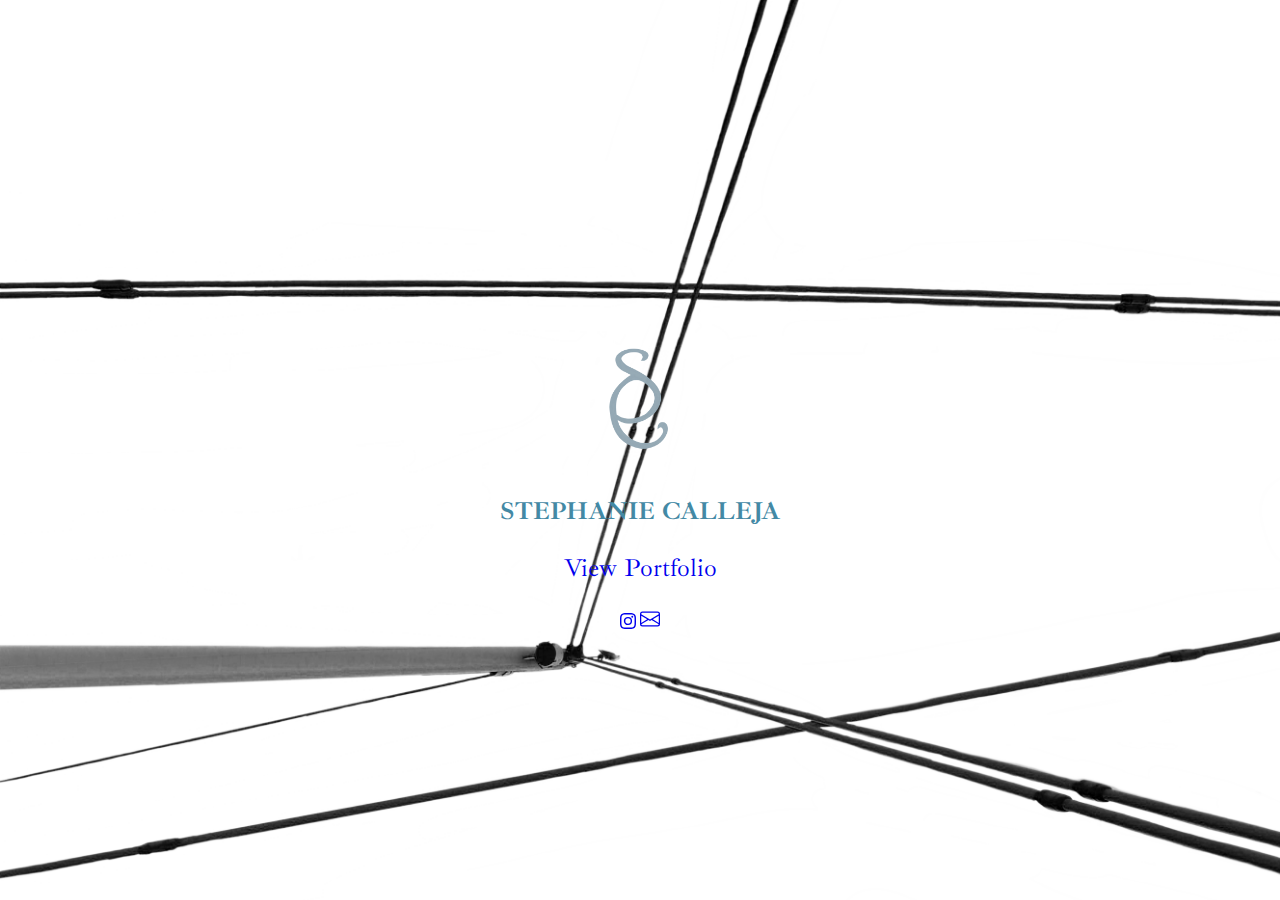
<file: index.html>
<!DOCTYPE html>
<html lang="en">

<head>
    <meta charset="UTF-8">
    <meta name="viewport" content="width=device-width, initial-scale=1.0">

    <title>Home Page</title>
    <link rel="icon" href="favicon.png">
    <link href="https://cdn.jsdelivr.net/npm/bootstrap@5.0.0-beta1/dist/css/bootstrap.min.css" rel="stylesheet"
        integrity="sha384-giJF6kkoqNQ00vy+HMDP7azOuL0xtbfIcaT9wjKHr8RbDVddVHyTfAAsrekwKmP1" crossorigin="anonymous">
    <link rel="preconnect" href="https://fonts.gstatic.com">
    <link href="https://fonts.googleapis.com/css2?family=Ibarra+Real+Nova&display=swap" rel="stylesheet">
    <link rel="stylesheet" href="index.css">

</head>

<body>
    <div class="container-fluid px-0">

        <div class="row align-items-center">
            <div class="centered">
                <img src="Portfolio logo.png" alt="Forest" style="width:35%">
                <h2>
                    <p style="text-align:center;">STEPHANIE CALLEJA </p>
                </h2>
                <p class="lead center-text">
                    <a href="illustration.html" class="btn btn-lg btn-dark fw-normal border-black bg-black">View
                        Portfolio</a>
                </p>
                <div class="buttons">
                    <a href="https://www.instagram.com/stephie.arts/"><svg
                            xmlns="https://www.instagram.com/stephie.arts/" width="16" style="text-align:center"
                            height="16" fill="currentColor" class=" bi bi-instagram" viewBox="0 0 16 16">
                            <path
                                d="M8 0C5.829 0 5.556.01 4.703.048 3.85.088 3.269.222 2.76.42a3.917 3.917 0 0 0-1.417.923A3.927 3.927 0 0 0 .42 2.76C.222 3.268.087 3.85.048 4.7.01 5.555 0 5.827 0 8.001c0 2.172.01 2.444.048 3.297.04.852.174 1.433.372 1.942.205.526.478.972.923 1.417.444.445.89.719 1.416.923.51.198 1.09.333 1.942.372C5.555 15.99 5.827 16 8 16s2.444-.01 3.298-.048c.851-.04 1.434-.174 1.943-.372a3.916 3.916 0 0 0 1.416-.923c.445-.445.718-.891.923-1.417.197-.509.332-1.09.372-1.942C15.99 10.445 16 10.173 16 8s-.01-2.445-.048-3.299c-.04-.851-.175-1.433-.372-1.941a3.926 3.926 0 0 0-.923-1.417A3.911 3.911 0 0 0 13.24.42c-.51-.198-1.092-.333-1.943-.372C10.443.01 10.172 0 7.998 0h.003zm-.717 1.442h.718c2.136 0 2.389.007 3.232.046.78.035 1.204.166 1.486.275.373.145.64.319.92.599.28.28.453.546.598.92.11.281.24.705.275 1.485.039.843.047 1.096.047 3.231s-.008 2.389-.047 3.232c-.035.78-.166 1.203-.275 1.485a2.47 2.47 0 0 1-.599.919c-.28.28-.546.453-.92.598-.28.11-.704.24-1.485.276-.843.038-1.096.047-3.232.047s-2.39-.009-3.233-.047c-.78-.036-1.203-.166-1.485-.276a2.478 2.478 0 0 1-.92-.598 2.48 2.48 0 0 1-.6-.92c-.109-.281-.24-.705-.275-1.485-.038-.843-.046-1.096-.046-3.233 0-2.136.008-2.388.046-3.231.036-.78.166-1.204.276-1.486.145-.373.319-.64.599-.92.28-.28.546-.453.92-.598.282-.11.705-.24 1.485-.276.738-.034 1.024-.044 2.515-.045v.002zm4.988 1.328a.96.96 0 1 0 0 1.92.96.96 0 0 0 0-1.92zm-4.27 1.122a4.109 4.109 0 1 0 0 8.217 4.109 4.109 0 0 0 0-8.217zm0 1.441a2.667 2.667 0 1 1 0 5.334 2.667 2.667 0 0 1 0-5.334z" />
                        </svg></a>

                    <a href="https://outlook.live.com/mail/0/inbox">

                        <svg xmlns="http://www.w3.org/2000/svg" width="20" height="20" fill="currentColor"
                            class=" bi-envelope" viewBox="0 0 16 16">
                            <path
                                d="M0 4a2 2 0 0 1 2-2h12a2 2 0 0 1 2 2v8a2 2 0 0 1-2 2H2a2 2 0 0 1-2-2V4zm2-1a1 1 0 0 0-1 1v.217l7 4.2 7-4.2V4a1 1 0 0 0-1-1H2zm13 2.383l-4.758 2.855L15 11.114v-5.73zm-.034 6.878L9.271 8.82 8 9.583 6.728 8.82l-5.694 3.44A1 1 0 0 0 2 13h12a1 1 0 0 0 .966-.739zM1 11.114l4.758-2.876L1 5.383v5.73z" />
                        </svg>

                    </a>
                </div>
            </div>
        </div>
    </div>




</body>

</html>
</file>
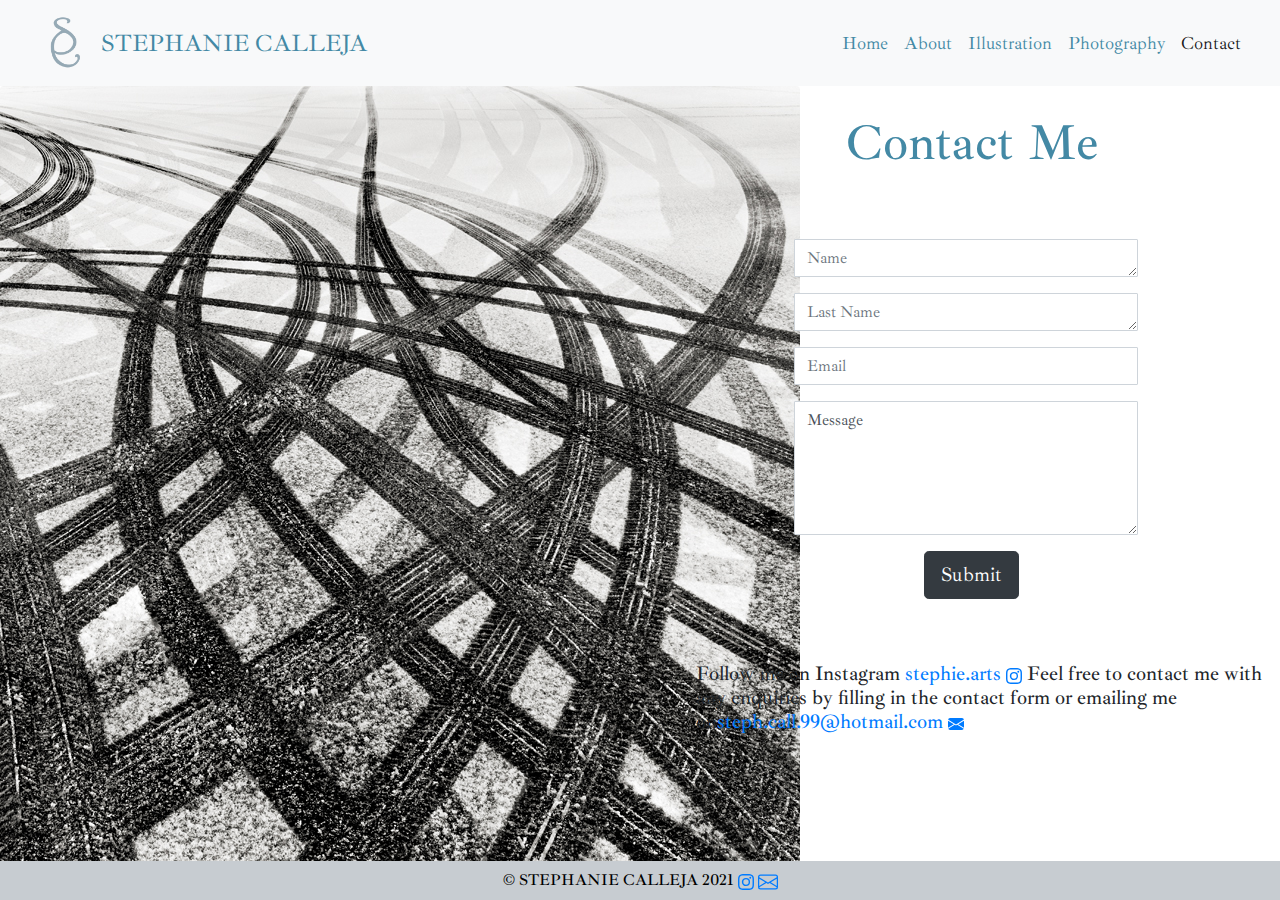
<file: contact.html>
<!DOCTYPE html>
<html lang="en">

<head>
    <meta charset="UTF-8">
    <meta name="viewport" content="width=device-width, initial-scale=1.0">
    <title>Contact Page</title>
    <link rel="icon" href="favicon.png">
    <link rel="stylesheet" href="https://stackpath.bootstrapcdn.com/bootstrap/4.3.1/css/bootstrap.min.css"
        integrity="sha384-ggOyR0iXCbMQv3Xipma34MD+dH/1fQ784/j6cY/iJTQUOhcWr7x9JvoRxT2MZw1T" crossorigin="anonymous">
    <link href="contact.css" rel="stylesheet" type="text/css">
    <link rel="preconnect" href="https://fonts.gstatic.com">
    <link href="https://fonts.googleapis.com/css2?family=Ibarra+Real+Nova&display=swap" rel="stylesheet">

    <script src="https://ajax.googleapis.com/ajax/libs/jquery/3.4.1/jquery.min.js"></script>
    <script src="https://cdnjs.cloudflare.com/ajax/libs/popper.js/1.16.0/umd/popper.min.js"></script>
    <script src="https://maxcdn.bootstrapcdn.com/bootstrap/4.4.1/js/bootstrap.min.js"></script>
</head>


<body>

    <!--sticky top-->
    <div class="sticky-top">
        <nav class="navbar navbar-expand-lg navbar-light bg-light navbar-expand-md">
            <div class="container-fluid">
                <img src="Photo20.png" height="70" alt="my logo">
                <a class="navbar-brand" id="header" href="#">STEPHANIE CALLEJA</a>
                <button class="navbar-toggler" type="button" data-toggle="collapse" data-target="#navbarNav"
                    aria-controls="navbarNav" aria-expanded="false" aria-label="Toggle navigation">
                    <span class="navbar-toggler-icon"></span>
                </button>
                <div class="collapse navbar-collapse justify-content-end" id="navbarNav">
                    <ul class="navbar-nav">
                        <li class="nav-item">
                            <a class="nav-link" href="index.html">Home</a>
                        </li>
                        <li class="nav-item">
                            <a class="nav-link" href="about.html">About</a>
                        </li>


                        <li class="nav-item">
                            <a class="nav-link" href="illustration.html">Illustration</a>
                        </li>
                        <li class="nav-item">
                            <a class="nav-link" href="photography.html">Photography
                            </a>
                        </li>

                        <li class="nav-item">
                            <a class="nav-link active" aria-current="page" href="contact.html">Contact</a>
                        </li>
                    </ul>
                </div>
            </div>
        </nav>
    </div>




    <div class="container-fluid px-0">

        <div class="row align-items-center">


            <div class="col-md-6 pr-0 order-2 order-md-1">

                <div class="center">
                    <img src="Contact.jpg" class="rounded float-start" alt="IMG 1">

                </div>



            </div>
            <div class="col-md-6 justify-content-center align-items-center pl-0 order-1 order-md-2">
                <div class="pl-3">


                    <h1 style="text-align:center;">Contact Me </h1>


                    <div class="group">
                        <form>

                            <div class="form-group">
                                <textarea class="form-control" rows="1" placeholder="Name" required></textarea>
                            </div>
                            <div class="form-group">
                                <textarea class="form-control" rows="1" placeholder="Last Name" required></textarea>
                            </div>
                            <div class="form-group">

                                <input type="Email" class="form-control" placeholder="Email" required>
                            </div>

                            <div class="form-group">
                                <textarea class="form-control" id="FormControlTextarea3" required rows="5"
                                    placeholder="Message" required>Message</textarea>
                            </div>

                            <div class="button">
                                <input type="submit" class="btn btn-lg btn-dark fw-bold border-black bg-black">
                            </div>

                        </form>
                    </div>


                </div>

                <div class="insta">

                    <h5>
                        Follow me on Instagram <a href="https://www.instagram.com/stephie.arts/">stephie.arts
                            <svg xmlns="http://www.w3.org/2000/svg" width="16" style="text-align:center" height="16"
                                fill="currentColor" class=" bi bi-instagram" viewBox="0 0 16 16">
                                <path
                                    d="M8 0C5.829 0 5.556.01 4.703.048 3.85.088 3.269.222 2.76.42a3.917 3.917 0 0 0-1.417.923A3.927 3.927 0 0 0 .42 2.76C.222 3.268.087 3.85.048 4.7.01 5.555 0 5.827 0 8.001c0 2.172.01 2.444.048 3.297.04.852.174 1.433.372 1.942.205.526.478.972.923 1.417.444.445.89.719 1.416.923.51.198 1.09.333 1.942.372C5.555 15.99 5.827 16 8 16s2.444-.01 3.298-.048c.851-.04 1.434-.174 1.943-.372a3.916 3.916 0 0 0 1.416-.923c.445-.445.718-.891.923-1.417.197-.509.332-1.09.372-1.942C15.99 10.445 16 10.173 16 8s-.01-2.445-.048-3.299c-.04-.851-.175-1.433-.372-1.941a3.926 3.926 0 0 0-.923-1.417A3.911 3.911 0 0 0 13.24.42c-.51-.198-1.092-.333-1.943-.372C10.443.01 10.172 0 7.998 0h.003zm-.717 1.442h.718c2.136 0 2.389.007 3.232.046.78.035 1.204.166 1.486.275.373.145.64.319.92.599.28.28.453.546.598.92.11.281.24.705.275 1.485.039.843.047 1.096.047 3.231s-.008 2.389-.047 3.232c-.035.78-.166 1.203-.275 1.485a2.47 2.47 0 0 1-.599.919c-.28.28-.546.453-.92.598-.28.11-.704.24-1.485.276-.843.038-1.096.047-3.232.047s-2.39-.009-3.233-.047c-.78-.036-1.203-.166-1.485-.276a2.478 2.478 0 0 1-.92-.598 2.48 2.48 0 0 1-.6-.92c-.109-.281-.24-.705-.275-1.485-.038-.843-.046-1.096-.046-3.233 0-2.136.008-2.388.046-3.231.036-.78.166-1.204.276-1.486.145-.373.319-.64.599-.92.28-.28.546-.453.92-.598.282-.11.705-.24 1.485-.276.738-.034 1.024-.044 2.515-.045v.002zm4.988 1.328a.96.96 0 1 0 0 1.92.96.96 0 0 0 0-1.92zm-4.27 1.122a4.109 4.109 0 1 0 0 8.217 4.109 4.109 0 0 0 0-8.217zm0 1.441a2.667 2.667 0 1 1 0 5.334 2.667 2.667 0 0 1 0-5.334z" />
                            </svg></a>
                        Feel free to contact me with any enquiries by filling in the contact form or emailing me
                        on<a href="https://outlook.live.com/">steph.call.99@hotmail.com
                            <svg xmlns="http://www.w3.org/2000/svg" width="16" height="16" fill="currentColor"
                                class="bi bi-envelope-fill" viewBox="0 0 16 16">
                                <path
                                    d="M.05 3.555A2 2 0 0 1 2 2h12a2 2 0 0 1 1.95 1.555L8 8.414.05 3.555zM0 4.697v7.104l5.803-3.558L0 4.697zM6.761 8.83l-6.57 4.027A2 2 0 0 0 2 14h12a2 2 0 0 0 1.808-1.144l-6.57-4.027L8 9.586l-1.239-.757zm3.436-.586L16 11.801V4.697l-5.803 3.546z" />
                            </svg> </a>
                    </h5>
                </div>
                <div class="footer">
                    <h6>© STEPHANIE CALLEJA 2021

                        <a href="https://www.instagram.com/stephie.arts/">
                            <svg xmlns="http://www.w3.org/2000/svg" width="16" style="text-align:center" height="16"
                                fill="currentColor" class="  bi-instagram" viewBox="0 0 16 16">
                                <path
                                    d="M8 0C5.829 0 5.556.01 4.703.048 3.85.088 3.269.222 2.76.42a3.917 3.917 0 0 0-1.417.923A3.927 3.927 0 0 0 .42 2.76C.222 3.268.087 3.85.048 4.7.01 5.555 0 5.827 0 8.001c0 2.172.01 2.444.048 3.297.04.852.174 1.433.372 1.942.205.526.478.972.923 1.417.444.445.89.719 1.416.923.51.198 1.09.333 1.942.372C5.555 15.99 5.827 16 8 16s2.444-.01 3.298-.048c.851-.04 1.434-.174 1.943-.372a3.916 3.916 0 0 0 1.416-.923c.445-.445.718-.891.923-1.417.197-.509.332-1.09.372-1.942C15.99 10.445 16 10.173 16 8s-.01-2.445-.048-3.299c-.04-.851-.175-1.433-.372-1.941a3.926 3.926 0 0 0-.923-1.417A3.911 3.911 0 0 0 13.24.42c-.51-.198-1.092-.333-1.943-.372C10.443.01 10.172 0 7.998 0h.003zm-.717 1.442h.718c2.136 0 2.389.007 3.232.046.78.035 1.204.166 1.486.275.373.145.64.319.92.599.28.28.453.546.598.92.11.281.24.705.275 1.485.039.843.047 1.096.047 3.231s-.008 2.389-.047 3.232c-.035.78-.166 1.203-.275 1.485a2.47 2.47 0 0 1-.599.919c-.28.28-.546.453-.92.598-.28.11-.704.24-1.485.276-.843.038-1.096.047-3.232.047s-2.39-.009-3.233-.047c-.78-.036-1.203-.166-1.485-.276a2.478 2.478 0 0 1-.92-.598 2.48 2.48 0 0 1-.6-.92c-.109-.281-.24-.705-.275-1.485-.038-.843-.046-1.096-.046-3.233 0-2.136.008-2.388.046-3.231.036-.78.166-1.204.276-1.486.145-.373.319-.64.599-.92.28-.28.546-.453.92-.598.282-.11.705-.24 1.485-.276.738-.034 1.024-.044 2.515-.045v.002zm4.988 1.328a.96.96 0 1 0 0 1.92.96.96 0 0 0 0-1.92zm-4.27 1.122a4.109 4.109 0 1 0 0 8.217 4.109 4.109 0 0 0 0-8.217zm0 1.441a2.667 2.667 0 1 1 0 5.334 2.667 2.667 0 0 1 0-5.334z" />

                            </svg>
                        </a>

                        <a href="https://outlook.live.com/mail/0/inbox">

                            <svg xmlns="http://www.w3.org/2000/svg" width="20" height="20" fill="currentColor"
                                class=" bi-envelope" viewBox="0 0 16 16">
                                <path
                                    d="M0 4a2 2 0 0 1 2-2h12a2 2 0 0 1 2 2v8a2 2 0 0 1-2 2H2a2 2 0 0 1-2-2V4zm2-1a1 1 0 0 0-1 1v.217l7 4.2 7-4.2V4a1 1 0 0 0-1-1H2zm13 2.383l-4.758 2.855L15 11.114v-5.73zm-.034 6.878L9.271 8.82 8 9.583 6.728 8.82l-5.694 3.44A1 1 0 0 0 2 13h12a1 1 0 0 0 .966-.739zM1 11.114l4.758-2.876L1 5.383v5.73z" />
                            </svg>

                        </a>
                    </h6>
                </div>

            </div>
        </div>
    </div>

</body>

</html>
</file>
<file: index.css>
body{font-family: 'Ibarra Real Nova', serif;
  background-color: rgb(255, 255, 255);
  background-image: url('Background\ Photo\ \(2\).png');
  background-size:cover;
  
}
a {
  text-decoration:none;
}
.center {
  margin: auto;
}
img {
  padding-top: 20%;
  display: block;
  margin-left: auto;
  margin-right:auto;
  width: 50%;
}
p{
  text-align: right;
  font-size: 25px;
  color: rgb(67,137,165);
    font-size: 25px;
    color: rgb(67,137,165);
    font-family: 'Ibarra Real Nova', serif;
  }
.button{margin-right: 50px;}

.row {
  --bs-gutter-x: 0 !important;
}

.centered {
  color: rgb(0, 0, 0);
  text-align:center;
  width: 400px;
  height: 400px;
  position: absolute;
  left:50%;
  margin-left:-200px;
  top:50%;
  margin-top: -200px;
} 

.buttons {
  text-align: center;
}

.center-text {
  text-align: center;
}
</file>
<file: contact.css>
body{
    background-color: rgb(255, 255, 255);
    font-family: 'Ibarra Real Nova', serif;
    font-size: 25px;
    }
  
  
    .navbar-light .navbar-brand {
        color: rgb(67, 137, 165);
        font-family: 'Ibarra Real Nova', serif;
        font-size: x-large;
      }
      .navbar-light .navbar-nav .nav-link { 
        color: rgb(67,137,165);
        font-family: 'Ibarra Real Nova', serif;
        font-size: large;
      }
  
    .row{
      margin-right: 0 !important;
    }
   
    .footer {
      font-family: 'Ibarra Real Nova', serif;
      font-size: x-large;
      position: fixed;
      left: 0;
      bottom: 0%;
      width: 100%;
      background-color: rgb(199, 204, 209);
      color: black;
      text-align: center;
  }  
    .img{
      padding-right: 20%;
     max-width: 18%; 
     margin-top: 208px;    
     position: fixed; 
     float: left;
  }

  h1{margin-top: -20%;
    font-size: 200%;
  color: rgb(67,137,165);
  
}
  
  p{padding-top: 0%;
    padding-left: 5%;
    text-align: right;
    margin-right: 10%;
    font-size: 44px;
    color: rgb(67,137,165);
  }
 

  form{
    padding-left: 40%;
    padding-top: 10%;
    margin-right: 20%;
    border-radius: 1px;
    
  }

    .form-control{
      border-radius: 1px;
    }

    
    .form-group{
      color: rgb(10, 17, 20);
      margin-right: 10px;
      margin-left: -120px;
      text-align: center;
    }
    .button{margin-right: 50x;
      margin-left: -120px;
      text-align: center;

    }
h5{padding-left: 10%;
padding-top: 10%;}

.pl-3 {
      padding-left: 3rem !important;
    }
.div h6{text-align: justify;
   
  }
    
 footer p{
        padding-top: 10px;
        font-size: 10px;
        line-height: 2px;
        font-family: 'Ibarra Real Nova', serif; 
          }
          .footer > h6 { padding-top:10px; }

          .spacer { margin-bottom: 80px;}
      
      p{font-size: 20px;
      }
  
          @media (max-width: 767px) {
  
            form{
              width: 80%;
              margin: 0 auto;
            }
     
           
 
          }
</file>
